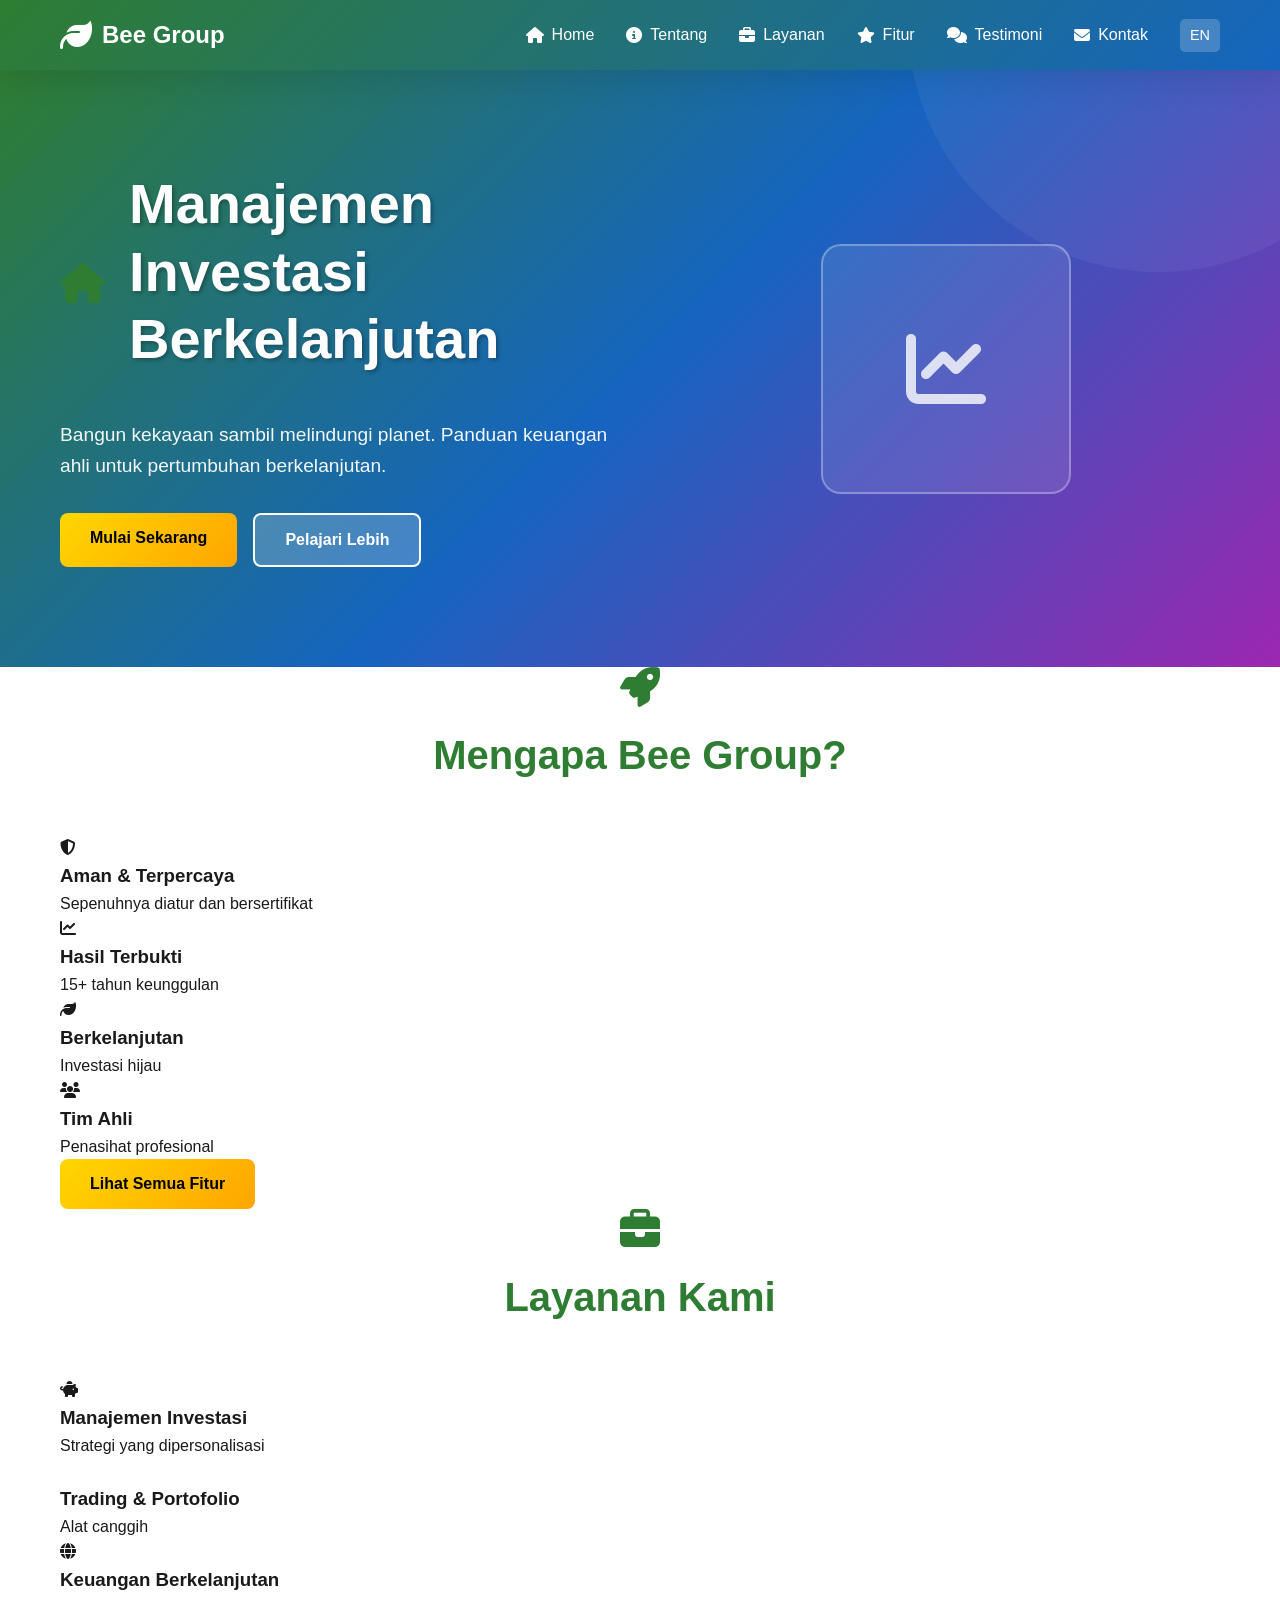
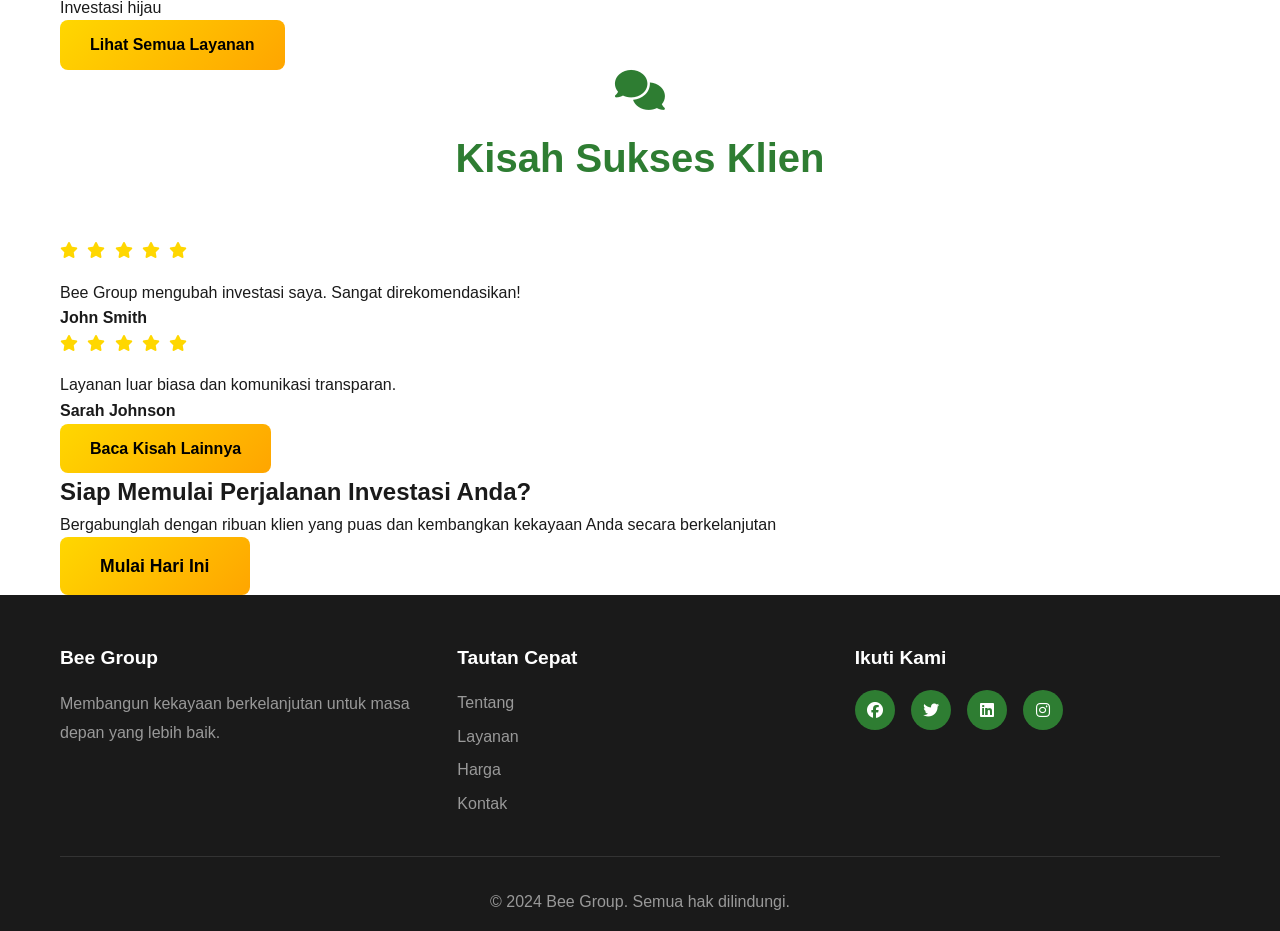
<file: index.html>
<!DOCTYPE html>
<html lang="en">
<head>
    <meta charset="UTF-8">
    <meta name="viewport" content="width=device-width, initial-scale=1.0">
    <title>Bee Group - Sustainable Investment & Finance Management</title>
    <link rel="stylesheet" href="styles.css">
    <link rel="stylesheet" href="https://cdnjs.cloudflare.com/ajax/libs/font-awesome/6.4.0/css/all.min.css">
</head>
<body>
    <!-- Navigation -->
    <nav class="navbar">
        <div class="container">
            <div class="logo">
                <i class="fas fa-leaf"></i>
                <span>Bee Group</span>
            </div>
            <ul class="nav-menu" id="navMenu">
                <li><a href="index.html"><i class="fas fa-home"></i> Home</a></li>
                <li><a href="about.html"><i class="fas fa-info-circle"></i> Tentang</a></li>
                <li><a href="services.html"><i class="fas fa-briefcase"></i> Layanan</a></li>
                <li><a href="features.html"><i class="fas fa-star"></i> Fitur</a></li>
                <li><a href="testimonials.html"><i class="fas fa-comments"></i> Testimoni</a></li>
                <li><a href="contact.html"><i class="fas fa-envelope"></i> Kontak</a></li>
                <li><a href="#" class="lang-toggle" onclick="toggleLanguage()">EN</a></li>
            </ul>
            <div class="hamburger" id="hamburger">
                <span></span>
                <span></span>
                <span></span>
            </div>
        </div>
    </nav>

    <!-- Hero Section -->
    <section class="hero" id="home">
        <div class="container">
            <div class="hero-content">
                <div class="section-header">
                    <i class="fas fa-home section-icon"></i>
                    <h1 data-en="Sustainable Investment Management" data-id="Manajemen Investasi Berkelanjutan">Manajemen Investasi Berkelanjutan</h1>
                </div>
                <p data-en="Build wealth while protecting the planet. Expert financial guidance for sustainable growth." data-id="Bangun kekayaan sambil melindungi planet. Panduan keuangan ahli untuk pertumbuhan berkelanjutan.">Bangun kekayaan sambil melindungi planet. Panduan keuangan ahli untuk pertumbuhan berkelanjutan.</p>
                <div class="cta-buttons">
                    <a href="contact.html" class="btn btn-primary" data-en="Get Started" data-id="Mulai Sekarang">Mulai Sekarang</a>
                    <a href="about.html" class="btn btn-secondary" data-en="Learn More" data-id="Pelajari Lebih">Pelajari Lebih</a>
                </div>
            </div>
            <div class="hero-image">
                <div class="floating-card">
                    <i class="fas fa-chart-line"></i>
                </div>
            </div>
        </div>
    </section>

    <!-- Features Preview Section -->
    <section class="features-preview">
        <div class="container">
            <div class="section-header-center">
                <i class="fas fa-rocket section-icon"></i>
                <h2 data-en="Why Bee Group?" data-id="Mengapa Bee Group?">Mengapa Bee Group?</h2>
            </div>
            <div class="features-preview-grid">
                <div class="feature-preview-card">
                    <i class="fas fa-shield-alt"></i>
                    <h3 data-en="Secure & Trusted" data-id="Aman & Terpercaya">Aman & Terpercaya</h3>
                    <p data-en="Fully regulated and certified" data-id="Sepenuhnya diatur dan bersertifikat">Sepenuhnya diatur dan bersertifikat</p>
                </div>
                <div class="feature-preview-card">
                    <i class="fas fa-chart-line"></i>
                    <h3 data-en="Proven Results" data-id="Hasil Terbukti">Hasil Terbukti</h3>
                    <p data-en="15+ years of excellence" data-id="15+ tahun keunggulan">15+ tahun keunggulan</p>
                </div>
                <div class="feature-preview-card">
                    <i class="fas fa-leaf"></i>
                    <h3 data-en="Sustainable" data-id="Berkelanjutan">Berkelanjutan</h3>
                    <p data-en="Green investments" data-id="Investasi hijau">Investasi hijau</p>
                </div>
                <div class="feature-preview-card">
                    <i class="fas fa-users"></i>
                    <h3 data-en="Expert Team" data-id="Tim Ahli">Tim Ahli</h3>
                    <p data-en="Professional advisors" data-id="Penasihat profesional">Penasihat profesional</p>
                </div>
            </div>
            <div class="text-center">
                <a href="features.html" class="btn btn-primary" data-en="Explore All Features" data-id="Lihat Semua Fitur">Lihat Semua Fitur</a>
            </div>
        </div>
    </section>

    <!-- Services Preview Section -->
    <section class="services-preview">
        <div class="container">
            <div class="section-header-center">
                <i class="fas fa-briefcase section-icon"></i>
                <h2 data-en="Our Services" data-id="Layanan Kami">Layanan Kami</h2>
            </div>
            <div class="services-preview-grid">
                <div class="service-preview-card">
                    <i class="fas fa-piggy-bank"></i>
                    <h3 data-en="Investment Management" data-id="Manajemen Investasi">Manajemen Investasi</h3>
                    <p data-en="Personalized strategies" data-id="Strategi yang dipersonalisasi">Strategi yang dipersonalisasi</p>
                </div>
                <div class="service-preview-card">
                    <i class="fas fa-trending-up"></i>
                    <h3 data-en="Trading & Portfolio" data-id="Trading & Portofolio">Trading & Portofolio</h3>
                    <p data-en="Advanced tools" data-id="Alat canggih">Alat canggih</p>
                </div>
                <div class="service-preview-card">
                    <i class="fas fa-globe"></i>
                    <h3 data-en="Sustainable Finance" data-id="Keuangan Berkelanjutan">Keuangan Berkelanjutan</h3>
                    <p data-en="Green investments" data-id="Investasi hijau">Investasi hijau</p>
                </div>
            </div>
            <div class="text-center">
                <a href="services.html" class="btn btn-primary" data-en="View All Services" data-id="Lihat Semua Layanan">Lihat Semua Layanan</a>
            </div>
        </div>
    </section>

    <!-- Testimonials Preview Section -->
    <section class="testimonials-preview">
        <div class="container">
            <div class="section-header-center">
                <i class="fas fa-comments section-icon"></i>
                <h2 data-en="Client Success Stories" data-id="Kisah Sukses Klien">Kisah Sukses Klien</h2>
            </div>
            <div class="testimonials-preview-grid">
                <div class="testimonial-preview-card">
                    <div class="stars">
                        <i class="fas fa-star"></i>
                        <i class="fas fa-star"></i>
                        <i class="fas fa-star"></i>
                        <i class="fas fa-star"></i>
                        <i class="fas fa-star"></i>
                    </div>
                    <p data-en="Bee Group transformed my investments. Highly recommended!" data-id="Bee Group mengubah investasi saya. Sangat direkomendasikan!">Bee Group mengubah investasi saya. Sangat direkomendasikan!</p>
                    <h4>John Smith</h4>
                </div>
                <div class="testimonial-preview-card">
                    <div class="stars">
                        <i class="fas fa-star"></i>
                        <i class="fas fa-star"></i>
                        <i class="fas fa-star"></i>
                        <i class="fas fa-star"></i>
                        <i class="fas fa-star"></i>
                    </div>
                    <p data-en="Excellent service and transparent communication." data-id="Layanan luar biasa dan komunikasi transparan.">Layanan luar biasa dan komunikasi transparan.</p>
                    <h4>Sarah Johnson</h4>
                </div>
            </div>
            <div class="text-center">
                <a href="testimonials.html" class="btn btn-primary" data-en="Read More Stories" data-id="Baca Kisah Lainnya">Baca Kisah Lainnya</a>
            </div>
        </div>
    </section>

    <!-- CTA Section -->
    <section class="cta-section">
        <div class="container">
            <h2 data-en="Ready to Start Your Investment Journey?" data-id="Siap Memulai Perjalanan Investasi Anda?">Siap Memulai Perjalanan Investasi Anda?</h2>
            <p data-en="Join thousands of satisfied clients and grow your wealth sustainably" data-id="Bergabunglah dengan ribuan klien yang puas dan kembangkan kekayaan Anda secara berkelanjutan">Bergabunglah dengan ribuan klien yang puas dan kembangkan kekayaan Anda secara berkelanjutan</p>
            <a href="contact.html" class="btn btn-primary btn-large" data-en="Get Started Today" data-id="Mulai Hari Ini">Mulai Hari Ini</a>
        </div>
    </section>

    <!-- Footer -->
    <footer class="footer">
        <div class="container">
            <div class="footer-content">
                <div class="footer-section">
                    <h4>Bee Group</h4>
                    <p data-en="Building sustainable wealth for a better future." data-id="Membangun kekayaan berkelanjutan untuk masa depan yang lebih baik.">Membangun kekayaan berkelanjutan untuk masa depan yang lebih baik.</p>
                </div>
                <div class="footer-section">
                    <h4 data-en="Quick Links" data-id="Tautan Cepat">Tautan Cepat</h4>
                    <ul>
                        <li><a href="about.html" data-en="About" data-id="Tentang">Tentang</a></li>
                        <li><a href="services.html" data-en="Services" data-id="Layanan">Layanan</a></li>
                        <li><a href="pricing.html" data-en="Pricing" data-id="Harga">Harga</a></li>
                        <li><a href="contact.html" data-en="Contact" data-id="Kontak">Kontak</a></li>
                    </ul>
                </div>
                <div class="footer-section">
                    <h4 data-en="Follow Us" data-id="Ikuti Kami">Ikuti Kami</h4>
                    <div class="social-links">
                        <a href="#"><i class="fab fa-facebook"></i></a>
                        <a href="#"><i class="fab fa-twitter"></i></a>
                        <a href="#"><i class="fab fa-linkedin"></i></a>
                        <a href="#"><i class="fab fa-instagram"></i></a>
                    </div>
                </div>
            </div>
            <div class="footer-bottom">
                <p data-en="&copy; 2024 Bee Group. All rights reserved." data-id="&copy; 2024 Bee Group. Semua hak dilindungi.">&copy; 2024 Bee Group. Semua hak dilindungi.</p>
            </div>
        </div>
    </footer>

    <script src="script.js"></script>
</body>
</html>
</file>
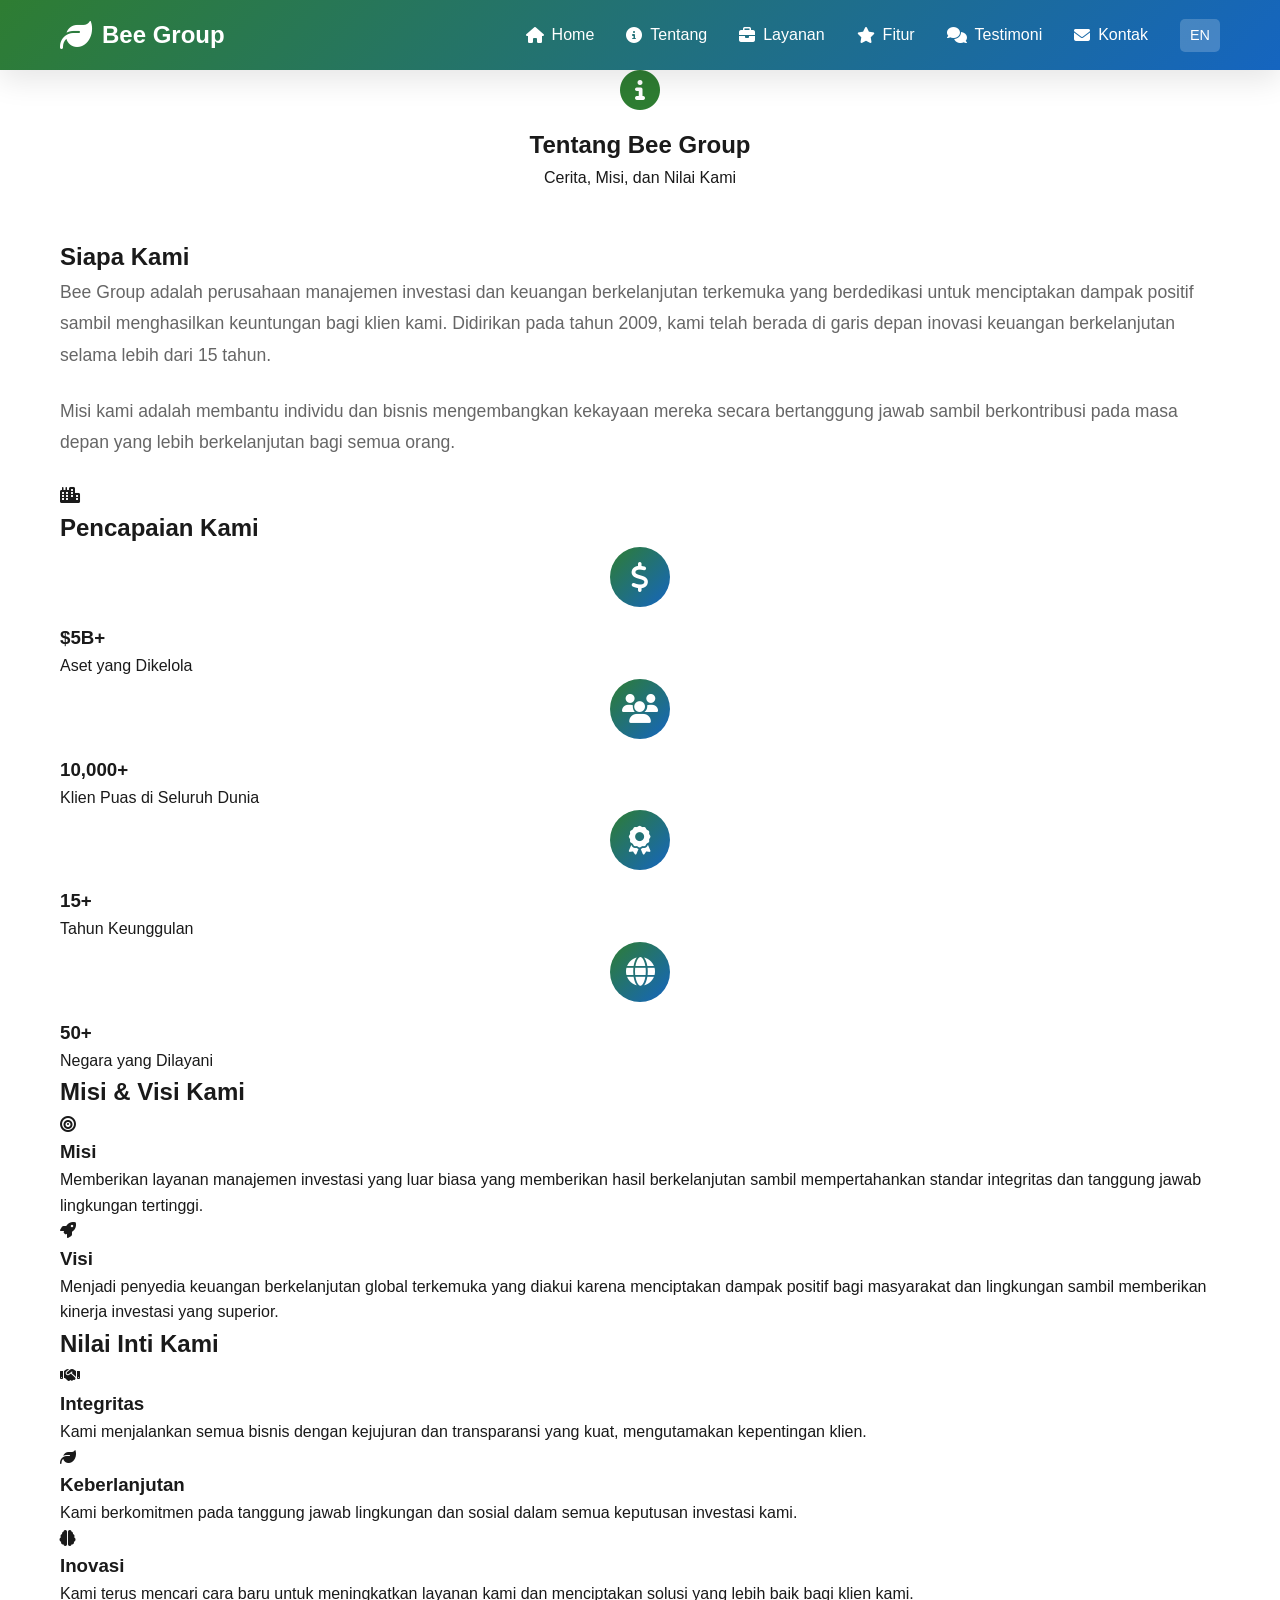
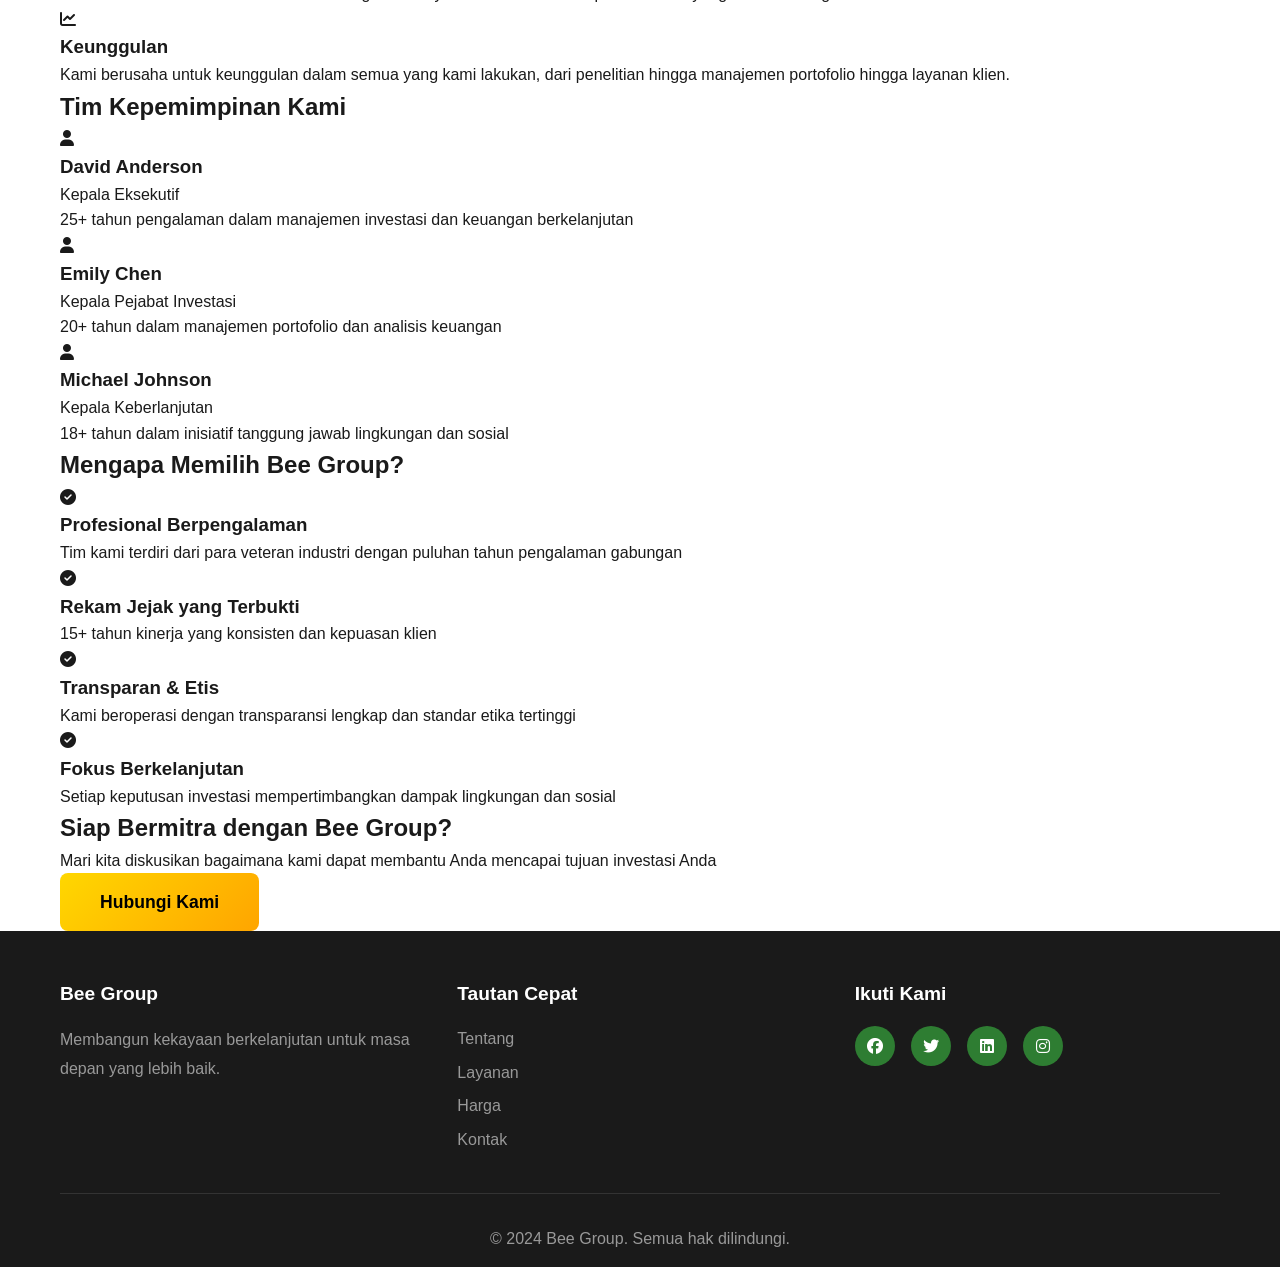
<file: about.html>
<!DOCTYPE html>
<html lang="en">
<head>
    <meta charset="UTF-8">
    <meta name="viewport" content="width=device-width, initial-scale=1.0">
    <title>About Bee Group - Sustainable Investment & Finance Management</title>
    <link rel="stylesheet" href="styles.css">
    <link rel="stylesheet" href="https://cdnjs.cloudflare.com/ajax/libs/font-awesome/6.4.0/css/all.min.css">
</head>
<body>
    <!-- Navigation -->
    <nav class="navbar">
        <div class="container">
            <div class="logo">
                <i class="fas fa-leaf"></i>
                <span>Bee Group</span>
            </div>
            <ul class="nav-menu" id="navMenu">
                <li><a href="index.html"><i class="fas fa-home"></i> Home</a></li>
                <li><a href="about.html"><i class="fas fa-info-circle"></i> Tentang</a></li>
                <li><a href="services.html"><i class="fas fa-briefcase"></i> Layanan</a></li>
                <li><a href="features.html"><i class="fas fa-star"></i> Fitur</a></li>
                <li><a href="testimonials.html"><i class="fas fa-comments"></i> Testimoni</a></li>
                <li><a href="contact.html"><i class="fas fa-envelope"></i> Kontak</a></li>
                <li><a href="#" class="lang-toggle" onclick="toggleLanguage()">EN</a></li>
            </ul>
            <div class="hamburger" id="hamburger">
                <span></span>
                <span></span>
                <span></span>
            </div>
        </div>
    </nav>

    <!-- Page Header -->
    <section class="page-header">
        <div class="container">
            <div class="section-header-center">
                <i class="fas fa-info-circle section-icon"></i>
                <h1 data-en="About Bee Group" data-id="Tentang Bee Group">Tentang Bee Group</h1>
                <p data-en="Our Story, Mission, and Values" data-id="Cerita, Misi, dan Nilai Kami">Cerita, Misi, dan Nilai Kami</p>
            </div>
        </div>
    </section>

    <!-- About Content -->
    <section class="about-full">
        <div class="container">
            <!-- Company Overview -->
            <div class="about-section">
                <div class="about-content-two-col">
                    <div class="about-text">
                        <h2 data-en="Who We Are" data-id="Siapa Kami">Siapa Kami</h2>
                        <p data-en="Bee Group is a leading sustainable investment and finance management firm dedicated to creating positive impact while generating returns for our clients. Founded in 2009, we have been at the forefront of sustainable finance innovation for over 15 years." data-id="Bee Group adalah perusahaan manajemen investasi dan keuangan berkelanjutan terkemuka yang berdedikasi untuk menciptakan dampak positif sambil menghasilkan keuntungan bagi klien kami. Didirikan pada tahun 2009, kami telah berada di garis depan inovasi keuangan berkelanjutan selama lebih dari 15 tahun.">Bee Group adalah perusahaan manajemen investasi dan keuangan berkelanjutan terkemuka yang berdedikasi untuk menciptakan dampak positif sambil menghasilkan keuntungan bagi klien kami. Didirikan pada tahun 2009, kami telah berada di garis depan inovasi keuangan berkelanjutan selama lebih dari 15 tahun.</p>
                        <p data-en="Our mission is to help individuals and businesses grow their wealth responsibly while contributing to a more sustainable future for all." data-id="Misi kami adalah membantu individu dan bisnis mengembangkan kekayaan mereka secara bertanggung jawab sambil berkontribusi pada masa depan yang lebih berkelanjutan bagi semua orang.">Misi kami adalah membantu individu dan bisnis mengembangkan kekayaan mereka secara bertanggung jawab sambil berkontribusi pada masa depan yang lebih berkelanjutan bagi semua orang.</p>
                    </div>
                    <div class="about-image">
                        <div class="image-placeholder">
                            <i class="fas fa-city"></i>
                        </div>
                    </div>
                </div>
            </div>

            <!-- Statistics -->
            <div class="about-section">
                <h2 data-en="Our Achievements" data-id="Pencapaian Kami">Pencapaian Kami</h2>
                <div class="stats-grid">
                    <div class="stat-card-full">
                        <div class="stat-icon">
                            <i class="fas fa-dollar-sign"></i>
                        </div>
                        <h3>$5B+</h3>
                        <p data-en="Assets Under Management" data-id="Aset yang Dikelola">Aset yang Dikelola</p>
                    </div>
                    <div class="stat-card-full">
                        <div class="stat-icon">
                            <i class="fas fa-users"></i>
                        </div>
                        <h3>10,000+</h3>
                        <p data-en="Satisfied Clients Worldwide" data-id="Klien Puas di Seluruh Dunia">Klien Puas di Seluruh Dunia</p>
                    </div>
                    <div class="stat-card-full">
                        <div class="stat-icon">
                            <i class="fas fa-award"></i>
                        </div>
                        <h3>15+</h3>
                        <p data-en="Years of Excellence" data-id="Tahun Keunggulan">Tahun Keunggulan</p>
                    </div>
                    <div class="stat-card-full">
                        <div class="stat-icon">
                            <i class="fas fa-globe"></i>
                        </div>
                        <h3>50+</h3>
                        <p data-en="Countries Served" data-id="Negara yang Dilayani">Negara yang Dilayani</p>
                    </div>
                </div>
            </div>

            <!-- Mission & Vision -->
            <div class="about-section">
                <h2 data-en="Our Mission & Vision" data-id="Misi & Visi Kami">Misi & Visi Kami</h2>
                <div class="mission-vision-grid">
                    <div class="mission-card">
                        <i class="fas fa-bullseye"></i>
                        <h3 data-en="Mission" data-id="Misi">Misi</h3>
                        <p data-en="To provide exceptional investment management services that deliver sustainable returns while maintaining the highest standards of integrity and environmental responsibility." data-id="Memberikan layanan manajemen investasi yang luar biasa yang memberikan hasil berkelanjutan sambil mempertahankan standar integritas dan tanggung jawab lingkungan tertinggi.">Memberikan layanan manajemen investasi yang luar biasa yang memberikan hasil berkelanjutan sambil mempertahankan standar integritas dan tanggung jawab lingkungan tertinggi.</p>
                    </div>
                    <div class="mission-card">
                        <i class="fas fa-rocket"></i>
                        <h3 data-en="Vision" data-id="Visi">Visi</h3>
                        <p data-en="To be the leading global sustainable finance provider, recognized for creating positive impact on society and the environment while delivering superior investment performance." data-id="Menjadi penyedia keuangan berkelanjutan global terkemuka yang diakui karena menciptakan dampak positif bagi masyarakat dan lingkungan sambil memberikan kinerja investasi yang superior.">Menjadi penyedia keuangan berkelanjutan global terkemuka yang diakui karena menciptakan dampak positif bagi masyarakat dan lingkungan sambil memberikan kinerja investasi yang superior.</p>
                    </div>
                </div>
            </div>

            <!-- Core Values -->
            <div class="about-section">
                <h2 data-en="Our Core Values" data-id="Nilai Inti Kami">Nilai Inti Kami</h2>
                <div class="values-grid">
                    <div class="value-card">
                        <i class="fas fa-handshake"></i>
                        <h3 data-en="Integrity" data-id="Integritas">Integritas</h3>
                        <p data-en="We conduct all business with unwavering honesty and transparency, putting clients' interests first." data-id="Kami menjalankan semua bisnis dengan kejujuran dan transparansi yang kuat, mengutamakan kepentingan klien.">Kami menjalankan semua bisnis dengan kejujuran dan transparansi yang kuat, mengutamakan kepentingan klien.</p>
                    </div>
                    <div class="value-card">
                        <i class="fas fa-leaf"></i>
                        <h3 data-en="Sustainability" data-id="Keberlanjutan">Keberlanjutan</h3>
                        <p data-en="We are committed to environmental and social responsibility in all our investment decisions." data-id="Kami berkomitmen pada tanggung jawab lingkungan dan sosial dalam semua keputusan investasi kami.">Kami berkomitmen pada tanggung jawab lingkungan dan sosial dalam semua keputusan investasi kami.</p>
                    </div>
                    <div class="value-card">
                        <i class="fas fa-brain"></i>
                        <h3 data-en="Innovation" data-id="Inovasi">Inovasi</h3>
                        <p data-en="We continuously seek new ways to improve our services and create better solutions for our clients." data-id="Kami terus mencari cara baru untuk meningkatkan layanan kami dan menciptakan solusi yang lebih baik bagi klien kami.">Kami terus mencari cara baru untuk meningkatkan layanan kami dan menciptakan solusi yang lebih baik bagi klien kami.</p>
                    </div>
                    <div class="value-card">
                        <i class="fas fa-chart-line"></i>
                        <h3 data-en="Excellence" data-id="Keunggulan">Keunggulan</h3>
                        <p data-en="We strive for excellence in everything we do, from research to portfolio management to client service." data-id="Kami berusaha untuk keunggulan dalam semua yang kami lakukan, dari penelitian hingga manajemen portofolio hingga layanan klien.">Kami berusaha untuk keunggulan dalam semua yang kami lakukan, dari penelitian hingga manajemen portofolio hingga layanan klien.</p>
                    </div>
                </div>
            </div>

            <!-- Team -->
            <div class="about-section">
                <h2 data-en="Our Leadership Team" data-id="Tim Kepemimpinan Kami">Tim Kepemimpinan Kami</h2>
                <div class="team-grid">
                    <div class="team-member">
                        <div class="member-avatar">
                            <i class="fas fa-user"></i>
                        </div>
                        <h3>David Anderson</h3>
                        <p data-en="Chief Executive Officer" data-id="Kepala Eksekutif">Kepala Eksekutif</p>
                        <p class="member-bio" data-en="25+ years of experience in investment management and sustainable finance" data-id="25+ tahun pengalaman dalam manajemen investasi dan keuangan berkelanjutan">25+ tahun pengalaman dalam manajemen investasi dan keuangan berkelanjutan</p>
                    </div>
                    <div class="team-member">
                        <div class="member-avatar">
                            <i class="fas fa-user"></i>
                        </div>
                        <h3>Emily Chen</h3>
                        <p data-en="Chief Investment Officer" data-id="Kepala Pejabat Investasi">Kepala Pejabat Investasi</p>
                        <p class="member-bio" data-en="20+ years in portfolio management and financial analysis" data-id="20+ tahun dalam manajemen portofolio dan analisis keuangan">20+ tahun dalam manajemen portofolio dan analisis keuangan</p>
                    </div>
                    <div class="team-member">
                        <div class="member-avatar">
                            <i class="fas fa-user"></i>
                        </div>
                        <h3>Michael Johnson</h3>
                        <p data-en="Head of Sustainability" data-id="Kepala Keberlanjutan">Kepala Keberlanjutan</p>
                        <p class="member-bio" data-en="18+ years in environmental and social responsibility initiatives" data-id="18+ tahun dalam inisiatif tanggung jawab lingkungan dan sosial">18+ tahun dalam inisiatif tanggung jawab lingkungan dan sosial</p>
                    </div>
                </div>
            </div>

            <!-- Why Choose Us -->
            <div class="about-section">
                <h2 data-en="Why Choose Bee Group?" data-id="Mengapa Memilih Bee Group?">Mengapa Memilih Bee Group?</h2>
                <div class="why-choose-list">
                    <div class="why-item">
                        <i class="fas fa-check-circle"></i>
                        <div>
                            <h3 data-en="Experienced Professionals" data-id="Profesional Berpengalaman">Profesional Berpengalaman</h3>
                            <p data-en="Our team consists of industry veterans with decades of combined experience" data-id="Tim kami terdiri dari para veteran industri dengan puluhan tahun pengalaman gabungan">Tim kami terdiri dari para veteran industri dengan puluhan tahun pengalaman gabungan</p>
                        </div>
                    </div>
                    <div class="why-item">
                        <i class="fas fa-check-circle"></i>
                        <div>
                            <h3 data-en="Proven Track Record" data-id="Rekam Jejak yang Terbukti">Rekam Jejak yang Terbukti</h3>
                            <p data-en="15+ years of consistent performance and client satisfaction" data-id="15+ tahun kinerja yang konsisten dan kepuasan klien">15+ tahun kinerja yang konsisten dan kepuasan klien</p>
                        </div>
                    </div>
                    <div class="why-item">
                        <i class="fas fa-check-circle"></i>
                        <div>
                            <h3 data-en="Transparent & Ethical" data-id="Transparan & Etis">Transparan & Etis</h3>
                            <p data-en="We operate with complete transparency and the highest ethical standards" data-id="Kami beroperasi dengan transparansi lengkap dan standar etika tertinggi">Kami beroperasi dengan transparansi lengkap dan standar etika tertinggi</p>
                        </div>
                    </div>
                    <div class="why-item">
                        <i class="fas fa-check-circle"></i>
                        <div>
                            <h3 data-en="Sustainable Focus" data-id="Fokus Berkelanjutan">Fokus Berkelanjutan</h3>
                            <p data-en="Every investment decision considers environmental and social impact" data-id="Setiap keputusan investasi mempertimbangkan dampak lingkungan dan sosial">Setiap keputusan investasi mempertimbangkan dampak lingkungan dan sosial</p>
                        </div>
                    </div>
                </div>
            </div>
        </div>
    </section>

    <!-- CTA Section -->
    <section class="cta-section">
        <div class="container">
            <h2 data-en="Ready to Partner with Bee Group?" data-id="Siap Bermitra dengan Bee Group?">Siap Bermitra dengan Bee Group?</h2>
            <p data-en="Let's discuss how we can help you achieve your investment goals" data-id="Mari kita diskusikan bagaimana kami dapat membantu Anda mencapai tujuan investasi Anda">Mari kita diskusikan bagaimana kami dapat membantu Anda mencapai tujuan investasi Anda</p>
            <a href="contact.html" class="btn btn-primary btn-large" data-en="Contact Us" data-id="Hubungi Kami">Hubungi Kami</a>
        </div>
    </section>

    <!-- Footer -->
    <footer class="footer">
        <div class="container">
            <div class="footer-content">
                <div class="footer-section">
                    <h4>Bee Group</h4>
                    <p data-en="Building sustainable wealth for a better future." data-id="Membangun kekayaan berkelanjutan untuk masa depan yang lebih baik.">Membangun kekayaan berkelanjutan untuk masa depan yang lebih baik.</p>
                </div>
                <div class="footer-section">
                    <h4 data-en="Quick Links" data-id="Tautan Cepat">Tautan Cepat</h4>
                    <ul>
                        <li><a href="about.html" data-en="About" data-id="Tentang">Tentang</a></li>
                        <li><a href="services.html" data-en="Services" data-id="Layanan">Layanan</a></li>
                        <li><a href="pricing.html" data-en="Pricing" data-id="Harga">Harga</a></li>
                        <li><a href="contact.html" data-en="Contact" data-id="Kontak">Kontak</a></li>
                    </ul>
                </div>
                <div class="footer-section">
                    <h4 data-en="Follow Us" data-id="Ikuti Kami">Ikuti Kami</h4>
                    <div class="social-links">
                        <a href="#"><i class="fab fa-facebook"></i></a>
                        <a href="#"><i class="fab fa-twitter"></i></a>
                        <a href="#"><i class="fab fa-linkedin"></i></a>
                        <a href="#"><i class="fab fa-instagram"></i></a>
                    </div>
                </div>
            </div>
            <div class="footer-bottom">
                <p data-en="&copy; 2024 Bee Group. All rights reserved." data-id="&copy; 2024 Bee Group. Semua hak dilindungi.">&copy; 2024 Bee Group. Semua hak dilindungi.</p>
            </div>
        </div>
    </footer>

    <script src="script.js"></script>
</body>
</html>
</file>
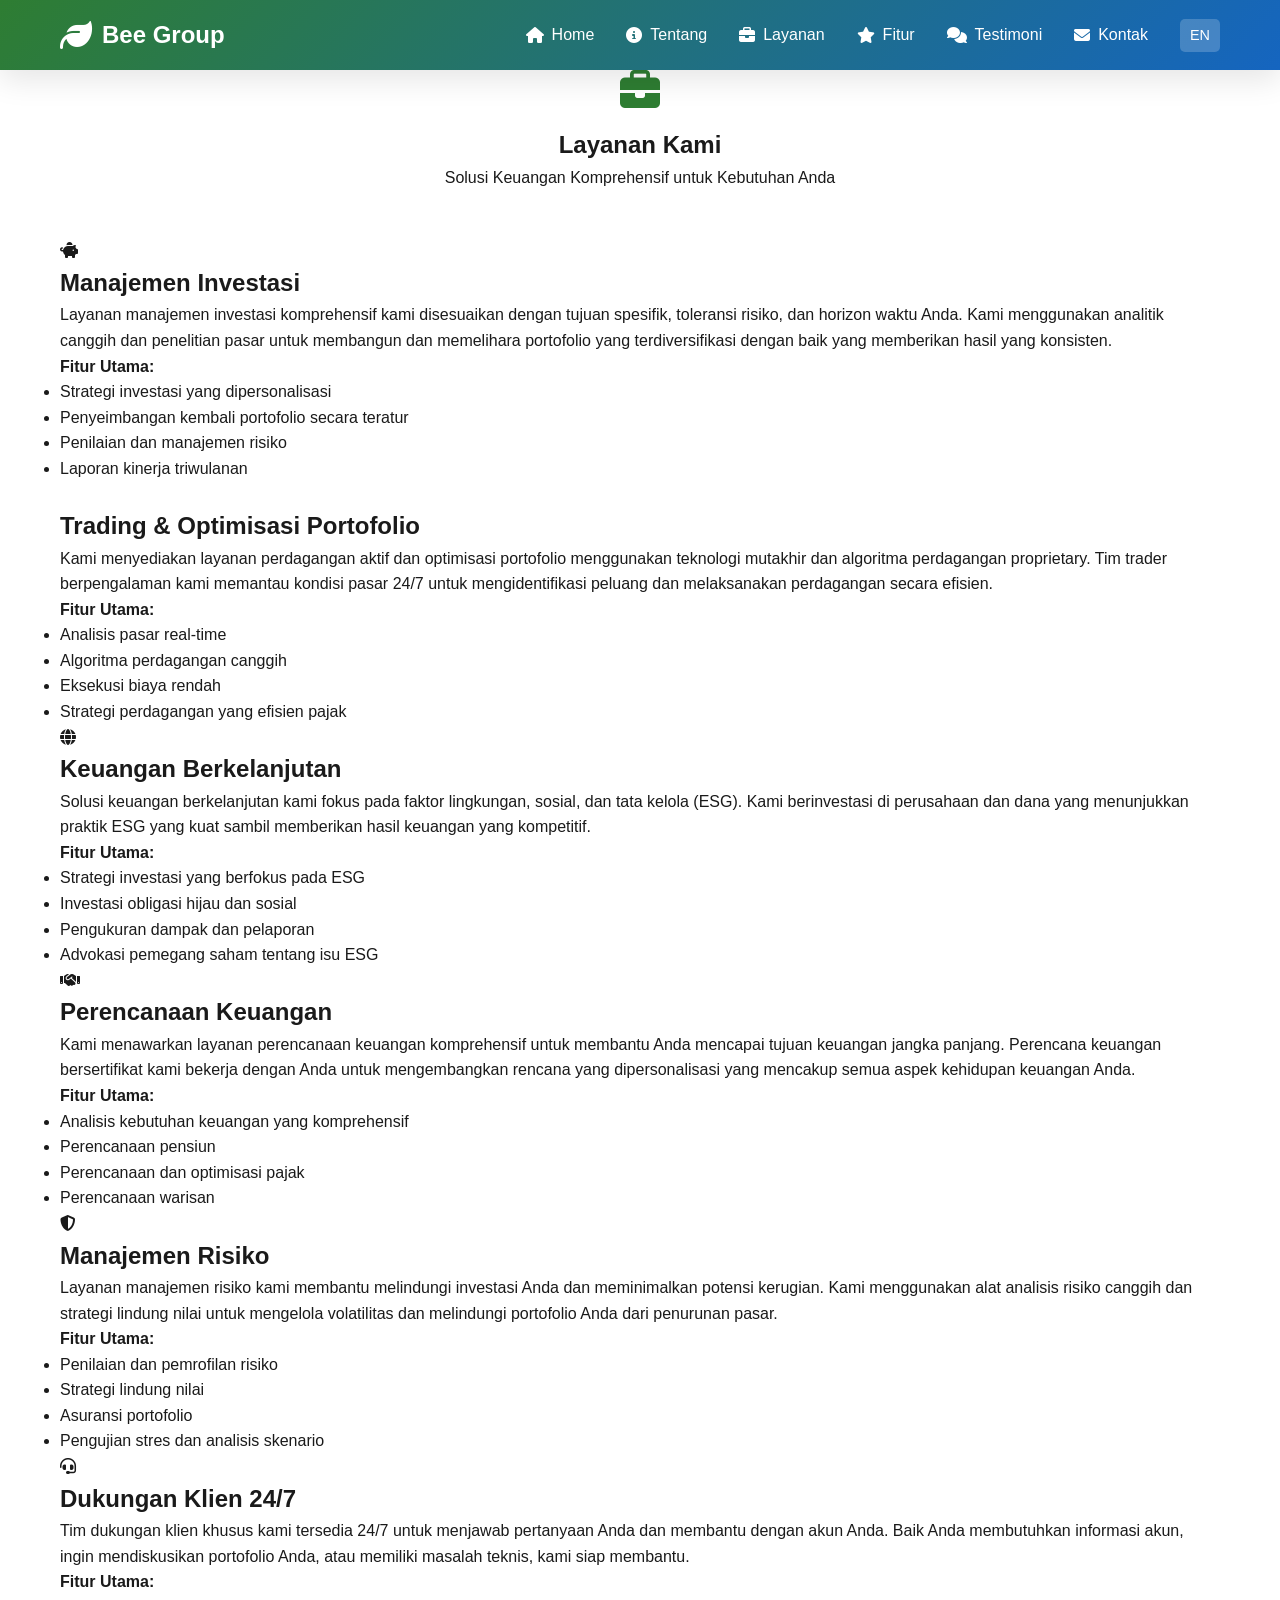
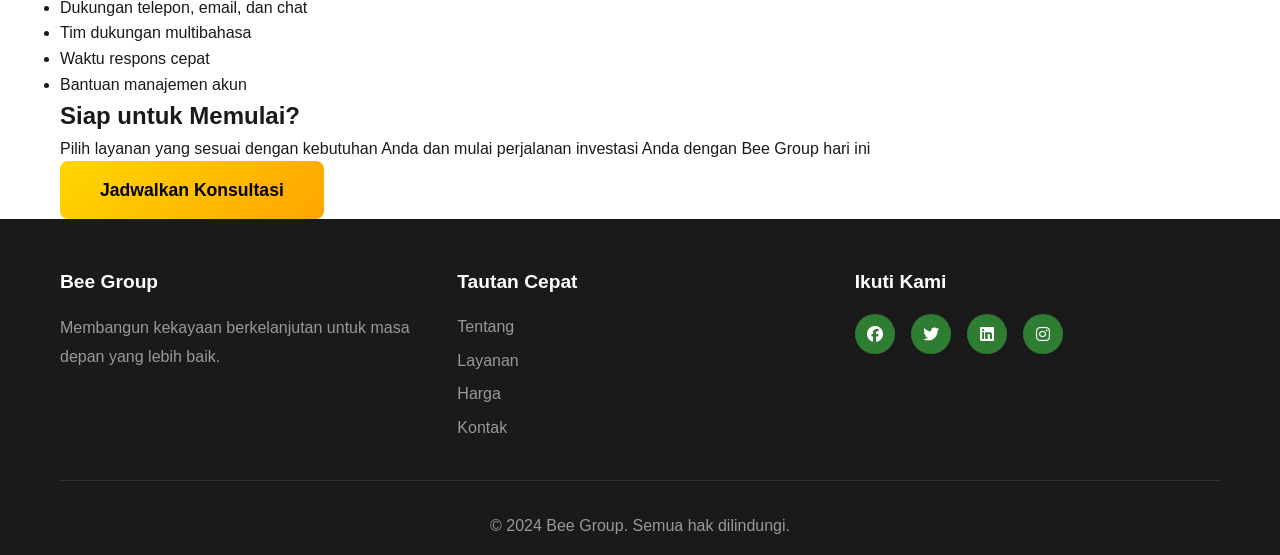
<file: services.html>
<!DOCTYPE html>
<html lang="en">
<head>
    <meta charset="UTF-8">
    <meta name="viewport" content="width=device-width, initial-scale=1.0">
    <title>Services - Bee Group</title>
    <link rel="stylesheet" href="styles.css">
    <link rel="stylesheet" href="https://cdnjs.cloudflare.com/ajax/libs/font-awesome/6.4.0/css/all.min.css">
</head>
<body>
    <!-- Navigation -->
    <nav class="navbar">
        <div class="container">
            <div class="logo">
                <i class="fas fa-leaf"></i>
                <span>Bee Group</span>
            </div>
            <ul class="nav-menu" id="navMenu">
                <li><a href="index.html"><i class="fas fa-home"></i> Home</a></li>
                <li><a href="about.html"><i class="fas fa-info-circle"></i> Tentang</a></li>
                <li><a href="services.html"><i class="fas fa-briefcase"></i> Layanan</a></li>
                <li><a href="features.html"><i class="fas fa-star"></i> Fitur</a></li>
                <li><a href="testimonials.html"><i class="fas fa-comments"></i> Testimoni</a></li>
                <li><a href="contact.html"><i class="fas fa-envelope"></i> Kontak</a></li>
                <li><a href="#" class="lang-toggle" onclick="toggleLanguage()">EN</a></li>
            </ul>
            <div class="hamburger" id="hamburger">
                <span></span>
                <span></span>
                <span></span>
            </div>
        </div>
    </nav>

    <!-- Page Header -->
    <section class="page-header">
        <div class="container">
            <div class="section-header-center">
                <i class="fas fa-briefcase section-icon"></i>
                <h1 data-en="Our Services" data-id="Layanan Kami">Layanan Kami</h1>
                <p data-en="Comprehensive Financial Solutions for Your Needs" data-id="Solusi Keuangan Komprehensif untuk Kebutuhan Anda">Solusi Keuangan Komprehensif untuk Kebutuhan Anda</p>
            </div>
        </div>
    </section>

    <!-- Services Full List -->
    <section class="services-full">
        <div class="container">
            <div class="service-detail-card">
                <div class="service-detail-header">
                    <i class="fas fa-piggy-bank"></i>
                    <h2 data-en="Investment Management" data-id="Manajemen Investasi">Manajemen Investasi</h2>
                </div>
                <div class="service-detail-content">
                    <p data-en="Our comprehensive investment management services are tailored to your specific goals, risk tolerance, and time horizon. We use advanced analytics and market research to build and maintain diversified portfolios that deliver consistent returns." data-id="Layanan manajemen investasi komprehensif kami disesuaikan dengan tujuan spesifik, toleransi risiko, dan horizon waktu Anda. Kami menggunakan analitik canggih dan penelitian pasar untuk membangun dan memelihara portofolio yang terdiversifikasi dengan baik yang memberikan hasil yang konsisten.">Layanan manajemen investasi komprehensif kami disesuaikan dengan tujuan spesifik, toleransi risiko, dan horizon waktu Anda. Kami menggunakan analitik canggih dan penelitian pasar untuk membangun dan memelihara portofolio yang terdiversifikasi dengan baik yang memberikan hasil yang konsisten.</p>
                    <h4 data-en="Key Features:" data-id="Fitur Utama:">Fitur Utama:</h4>
                    <ul>
                        <li data-en="Personalized investment strategies" data-id="Strategi investasi yang dipersonalisasi">Strategi investasi yang dipersonalisasi</li>
                        <li data-en="Regular portfolio rebalancing" data-id="Penyeimbangan kembali portofolio secara teratur">Penyeimbangan kembali portofolio secara teratur</li>
                        <li data-en="Risk assessment and management" data-id="Penilaian dan manajemen risiko">Penilaian dan manajemen risiko</li>
                        <li data-en="Quarterly performance reports" data-id="Laporan kinerja triwulanan">Laporan kinerja triwulanan</li>
                    </ul>
                </div>
            </div>

            <div class="service-detail-card">
                <div class="service-detail-header">
                    <i class="fas fa-trending-up"></i>
                    <h2 data-en="Trading & Portfolio Optimization" data-id="Trading & Optimisasi Portofolio">Trading & Optimisasi Portofolio</h2>
                </div>
                <div class="service-detail-content">
                    <p data-en="We provide active trading services and portfolio optimization using cutting-edge technology and proprietary trading algorithms. Our team of experienced traders monitors market conditions 24/7 to identify opportunities and execute trades efficiently." data-id="Kami menyediakan layanan perdagangan aktif dan optimisasi portofolio menggunakan teknologi mutakhir dan algoritma perdagangan proprietary. Tim trader berpengalaman kami memantau kondisi pasar 24/7 untuk mengidentifikasi peluang dan melaksanakan perdagangan secara efisien.">Kami menyediakan layanan perdagangan aktif dan optimisasi portofolio menggunakan teknologi mutakhir dan algoritma perdagangan proprietary. Tim trader berpengalaman kami memantau kondisi pasar 24/7 untuk mengidentifikasi peluang dan melaksanakan perdagangan secara efisien.</p>
                    <h4 data-en="Key Features:" data-id="Fitur Utama:">Fitur Utama:</h4>
                    <ul>
                        <li data-en="Real-time market analysis" data-id="Analisis pasar real-time">Analisis pasar real-time</li>
                        <li data-en="Advanced trading algorithms" data-id="Algoritma perdagangan canggih">Algoritma perdagangan canggih</li>
                        <li data-en="Low-cost execution" data-id="Eksekusi biaya rendah">Eksekusi biaya rendah</li>
                        <li data-en="Tax-efficient trading strategies" data-id="Strategi perdagangan yang efisien pajak">Strategi perdagangan yang efisien pajak</li>
                    </ul>
                </div>
            </div>

            <div class="service-detail-card">
                <div class="service-detail-header">
                    <i class="fas fa-globe"></i>
                    <h2 data-en="Sustainable Finance" data-id="Keuangan Berkelanjutan">Keuangan Berkelanjutan</h2>
                </div>
                <div class="service-detail-content">
                    <p data-en="Our sustainable finance solutions focus on environmental, social, and governance (ESG) factors. We invest in companies and funds that demonstrate strong ESG practices while delivering competitive financial returns." data-id="Solusi keuangan berkelanjutan kami fokus pada faktor lingkungan, sosial, dan tata kelola (ESG). Kami berinvestasi di perusahaan dan dana yang menunjukkan praktik ESG yang kuat sambil memberikan hasil keuangan yang kompetitif.">Solusi keuangan berkelanjutan kami fokus pada faktor lingkungan, sosial, dan tata kelola (ESG). Kami berinvestasi di perusahaan dan dana yang menunjukkan praktik ESG yang kuat sambil memberikan hasil keuangan yang kompetitif.</p>
                    <h4 data-en="Key Features:" data-id="Fitur Utama:">Fitur Utama:</h4>
                    <ul>
                        <li data-en="ESG-focused investment strategies" data-id="Strategi investasi yang berfokus pada ESG">Strategi investasi yang berfokus pada ESG</li>
                        <li data-en="Green and social bond investments" data-id="Investasi obligasi hijau dan sosial">Investasi obligasi hijau dan sosial</li>
                        <li data-en="Impact measurement and reporting" data-id="Pengukuran dampak dan pelaporan">Pengukuran dampak dan pelaporan</li>
                        <li data-en="Shareholder advocacy on ESG issues" data-id="Advokasi pemegang saham tentang isu ESG">Advokasi pemegang saham tentang isu ESG</li>
                    </ul>
                </div>
            </div>

            <div class="service-detail-card">
                <div class="service-detail-header">
                    <i class="fas fa-handshake"></i>
                    <h2 data-en="Financial Planning" data-id="Perencanaan Keuangan">Perencanaan Keuangan</h2>
                </div>
                <div class="service-detail-content">
                    <p data-en="We offer comprehensive financial planning services to help you achieve your long-term financial goals. Our certified financial planners work with you to develop a personalized plan covering all aspects of your financial life." data-id="Kami menawarkan layanan perencanaan keuangan komprehensif untuk membantu Anda mencapai tujuan keuangan jangka panjang. Perencana keuangan bersertifikat kami bekerja dengan Anda untuk mengembangkan rencana yang dipersonalisasi yang mencakup semua aspek kehidupan keuangan Anda.">Kami menawarkan layanan perencanaan keuangan komprehensif untuk membantu Anda mencapai tujuan keuangan jangka panjang. Perencana keuangan bersertifikat kami bekerja dengan Anda untuk mengembangkan rencana yang dipersonalisasi yang mencakup semua aspek kehidupan keuangan Anda.</p>
                    <h4 data-en="Key Features:" data-id="Fitur Utama:">Fitur Utama:</h4>
                    <ul>
                        <li data-en="Comprehensive financial needs analysis" data-id="Analisis kebutuhan keuangan yang komprehensif">Analisis kebutuhan keuangan yang komprehensif</li>
                        <li data-en="Retirement planning" data-id="Perencanaan pensiun">Perencanaan pensiun</li>
                        <li data-en="Tax planning and optimization" data-id="Perencanaan dan optimisasi pajak">Perencanaan dan optimisasi pajak</li>
                        <li data-en="Estate planning" data-id="Perencanaan warisan">Perencanaan warisan</li>
                    </ul>
                </div>
            </div>

            <div class="service-detail-card">
                <div class="service-detail-header">
                    <i class="fas fa-shield-alt"></i>
                    <h2 data-en="Risk Management" data-id="Manajemen Risiko">Manajemen Risiko</h2>
                </div>
                <div class="service-detail-content">
                    <p data-en="Our risk management services help protect your investments and minimize potential losses. We employ sophisticated risk analysis tools and hedging strategies to manage volatility and protect your portfolio against market downturns." data-id="Layanan manajemen risiko kami membantu melindungi investasi Anda dan meminimalkan potensi kerugian. Kami menggunakan alat analisis risiko canggih dan strategi lindung nilai untuk mengelola volatilitas dan melindungi portofolio Anda dari penurunan pasar.">Layanan manajemen risiko kami membantu melindungi investasi Anda dan meminimalkan potensi kerugian. Kami menggunakan alat analisis risiko canggih dan strategi lindung nilai untuk mengelola volatilitas dan melindungi portofolio Anda dari penurunan pasar.</p>
                    <h4 data-en="Key Features:" data-id="Fitur Utama:">Fitur Utama:</h4>
                    <ul>
                        <li data-en="Risk assessment and profiling" data-id="Penilaian dan pemrofilan risiko">Penilaian dan pemrofilan risiko</li>
                        <li data-en="Hedging strategies" data-id="Strategi lindung nilai">Strategi lindung nilai</li>
                        <li data-en="Portfolio insurance" data-id="Asuransi portofolio">Asuransi portofolio</li>
                        <li data-en="Stress testing and scenario analysis" data-id="Pengujian stres dan analisis skenario">Pengujian stres dan analisis skenario</li>
                    </ul>
                </div>
            </div>

            <div class="service-detail-card">
                <div class="service-detail-header">
                    <i class="fas fa-headset"></i>
                    <h2 data-en="24/7 Client Support" data-id="Dukungan Klien 24/7">Dukungan Klien 24/7</h2>
                </div>
                <div class="service-detail-content">
                    <p data-en="Our dedicated client support team is available 24/7 to answer your questions and assist with your accounts. Whether you need account information, want to discuss your portfolio, or have technical issues, we're here to help." data-id="Tim dukungan klien khusus kami tersedia 24/7 untuk menjawab pertanyaan Anda dan membantu dengan akun Anda. Baik Anda membutuhkan informasi akun, ingin mendiskusikan portofolio Anda, atau memiliki masalah teknis, kami siap membantu.">Tim dukungan klien khusus kami tersedia 24/7 untuk menjawab pertanyaan Anda dan membantu dengan akun Anda. Baik Anda membutuhkan informasi akun, ingin mendiskusikan portofolio Anda, atau memiliki masalah teknis, kami siap membantu.</p>
                    <h4 data-en="Key Features:" data-id="Fitur Utama:">Fitur Utama:</h4>
                    <ul>
                        <li data-en="Phone, email, and chat support" data-id="Dukungan telepon, email, dan chat">Dukungan telepon, email, dan chat</li>
                        <li data-en="Multilingual support team" data-id="Tim dukungan multibahasa">Tim dukungan multibahasa</li>
                        <li data-en="Fast response times" data-id="Waktu respons cepat">Waktu respons cepat</li>
                        <li data-en="Account management assistance" data-id="Bantuan manajemen akun">Bantuan manajemen akun</li>
                    </ul>
                </div>
            </div>
        </div>
    </section>

    <!-- CTA Section -->
    <section class="cta-section">
        <div class="container">
            <h2 data-en="Ready to Get Started?" data-id="Siap untuk Memulai?">Siap untuk Memulai?</h2>
            <p data-en="Choose the services that fit your needs and start your investment journey with Bee Group today" data-id="Pilih layanan yang sesuai dengan kebutuhan Anda dan mulai perjalanan investasi Anda dengan Bee Group hari ini">Pilih layanan yang sesuai dengan kebutuhan Anda dan mulai perjalanan investasi Anda dengan Bee Group hari ini</p>
            <a href="contact.html" class="btn btn-primary btn-large" data-en="Schedule Consultation" data-id="Jadwalkan Konsultasi">Jadwalkan Konsultasi</a>
        </div>
    </section>

    <!-- Footer -->
    <footer class="footer">
        <div class="container">
            <div class="footer-content">
                <div class="footer-section">
                    <h4>Bee Group</h4>
                    <p data-en="Building sustainable wealth for a better future." data-id="Membangun kekayaan berkelanjutan untuk masa depan yang lebih baik.">Membangun kekayaan berkelanjutan untuk masa depan yang lebih baik.</p>
                </div>
                <div class="footer-section">
                    <h4 data-en="Quick Links" data-id="Tautan Cepat">Tautan Cepat</h4>
                    <ul>
                        <li><a href="about.html" data-en="About" data-id="Tentang">Tentang</a></li>
                        <li><a href="services.html" data-en="Services" data-id="Layanan">Layanan</a></li>
                        <li><a href="pricing.html" data-en="Pricing" data-id="Harga">Harga</a></li>
                        <li><a href="contact.html" data-en="Contact" data-id="Kontak">Kontak</a></li>
                    </ul>
                </div>
                <div class="footer-section">
                    <h4 data-en="Follow Us" data-id="Ikuti Kami">Ikuti Kami</h4>
                    <div class="social-links">
                        <a href="#"><i class="fab fa-facebook"></i></a>
                        <a href="#"><i class="fab fa-twitter"></i></a>
                        <a href="#"><i class="fab fa-linkedin"></i></a>
                        <a href="#"><i class="fab fa-instagram"></i></a>
                    </div>
                </div>
            </div>
            <div class="footer-bottom">
                <p data-en="&copy; 2024 Bee Group. All rights reserved." data-id="&copy; 2024 Bee Group. Semua hak dilindungi.">&copy; 2024 Bee Group. Semua hak dilindungi.</p>
            </div>
        </div>
    </footer>

    <script src="script.js"></script>
</body>
</html>
</file>
<file: styles.css>
/* ==================== 
   VARIABLES & RESET
==================== */
:root {
    --primary-color: #2E7D32;
    --secondary-color: #1565C0;
    --accent-color: #9C27B0;
    --dark-bg: #0F1419;
    --light-bg: #F5F7FA;
    --text-dark: #1A1A1A;
    --text-light: #666666;
    --border-color: #E0E0E0;
    --shadow: 0 10px 30px rgba(0, 0, 0, 0.1);
    --transition: all 0.3s ease;
}

* {
    margin: 0;
    padding: 0;
    box-sizing: border-box;
}

html {
    scroll-behavior: smooth;
}

body {
    font-family: 'Segoe UI', Tahoma, Geneva, Verdana, sans-serif;
    color: var(--text-dark);
    background-color: #FFFFFF;
    line-height: 1.6;
}

/* ==================== 
   CONTAINER & UTILITY
==================== */
.container {
    max-width: 1200px;
    margin: 0 auto;
    padding: 0 20px;
}

/* ==================== 
   SECTION HEADER WITH ICON
==================== */
.section-header-center {
    text-align: center;
    margin-bottom: 3rem;
    display: flex;
    flex-direction: column;
    align-items: center;
}

.section-header {
    display: flex;
    align-items: center;
    gap: 1.5rem;
    margin-bottom: 1.5rem;
}

.section-icon {
    font-size: 2.5rem;
    color: var(--primary-color);
    animation: slideInLeft 0.6s ease;
}

.section-header-center .section-icon {
    margin-bottom: 1rem;
    animation: fadeInDown 0.6s ease;
}

.section-header h1 {
    font-size: 3.5rem;
    margin-bottom: 0;
    animation: slideInRight 0.6s ease;
}

.section-header-center h2 {
    font-size: 2.5rem;
    color: var(--primary-color);
    animation: fadeInUp 0.6s ease;
}

@keyframes slideInLeft {
    from {
        opacity: 0;
        transform: translateX(-30px);
    }
    to {
        opacity: 1;
        transform: translateX(0);
    }
}

@keyframes slideInRight {
    from {
        opacity: 0;
        transform: translateX(30px);
    }
    to {
        opacity: 1;
        transform: translateX(0);
    }
}

@keyframes fadeInDown {
    from {
        opacity: 0;
        transform: translateY(-20px);
    }
    to {
        opacity: 1;
        transform: translateY(0);
    }
}

/* ==================== 
   NAVIGATION
==================== */
.navbar {
    background: linear-gradient(135deg, #2E7D32 0%, #1565C0 100%);
    color: white;
    padding: 1rem 0;
    position: sticky;
    top: 0;
    z-index: 100;
    box-shadow: var(--shadow);
}

.navbar .container {
    display: flex;
    justify-content: space-between;
    align-items: center;
}

.logo {
    display: flex;
    align-items: center;
    gap: 10px;
    font-size: 1.5rem;
    font-weight: bold;
}

.logo i {
    font-size: 2rem;
}

.nav-menu {
    display: flex;
    list-style: none;
    gap: 2rem;
    align-items: center;
}

.nav-menu a {
    color: white;
    text-decoration: none;
    font-weight: 500;
    transition: var(--transition);
    position: relative;
    display: flex;
    align-items: center;
    gap: 0.5rem;
}

.nav-menu a i {
    font-size: 1rem;
}

.nav-menu a:hover {
    color: #FFD700;
}

.nav-menu a::after {
    content: '';
    position: absolute;
    bottom: -5px;
    left: 0;
    width: 0;
    height: 2px;
    background-color: #FFD700;
    transition: width 0.3s ease;
}

.nav-menu a:hover::after {
    width: 100%;
}

.lang-toggle {
    background: rgba(255, 255, 255, 0.2) !important;
    padding: 5px 10px;
    border-radius: 5px;
    font-size: 0.9rem;
}

.hamburger {
    display: none;
    flex-direction: column;
    cursor: pointer;
}

.hamburger span {
    width: 25px;
    height: 3px;
    background: white;
    margin: 5px 0;
    transition: var(--transition);
}

/* ==================== 
   HERO SECTION
==================== */
.hero {
    background: linear-gradient(135deg, #2E7D32 0%, #1565C0 50%, #9C27B0 100%);
    color: white;
    padding: 100px 0;
    position: relative;
    overflow: hidden;
}

.hero::before {
    content: '';
    position: absolute;
    top: -50%;
    right: -10%;
    width: 500px;
    height: 500px;
    background: rgba(255, 255, 255, 0.05);
    border-radius: 50%;
    animation: float 6s ease-in-out infinite;
}

@keyframes float {
    0%, 100% { transform: translateY(0px); }
    50% { transform: translateY(-20px); }
}

.hero .container {
    display: grid;
    grid-template-columns: 1fr 1fr;
    gap: 4rem;
    align-items: center;
    position: relative;
    z-index: 1;
}

.hero-content h1 {
    font-size: 3.5rem;
    margin-bottom: 1.5rem;
    line-height: 1.2;
    text-shadow: 2px 2px 4px rgba(0, 0, 0, 0.3);
}

.hero-content p {
    font-size: 1.2rem;
    margin-bottom: 2rem;
    opacity: 0.95;
}

.cta-buttons {
    display: flex;
    gap: 1rem;
    flex-wrap: wrap;
}

.btn {
    padding: 12px 30px;
    border: none;
    border-radius: 8px;
    font-size: 1rem;
    font-weight: 600;
    cursor: pointer;
    transition: var(--transition);
    text-decoration: none;
    display: inline-block;
    text-align: center;
}

.btn-primary {
    background: linear-gradient(135deg, #FFD700, #FFA500);
    color: #000;
}

.btn-primary:hover {
    transform: translateY(-3px);
    box-shadow: 0 10px 25px rgba(255, 215, 0, 0.4);
}

.btn-secondary {
    background: rgba(255, 255, 255, 0.2);
    color: white;
    border: 2px solid white;
}

.btn-secondary:hover {
    background: rgba(255, 255, 255, 0.3);
}

.btn-outline {
    background: transparent;
    color: var(--primary-color);
    border: 2px solid var(--primary-color);
}

.btn-outline:hover {
    background: var(--primary-color);
    color: white;
}

.btn-large {
    padding: 15px 40px;
    font-size: 1.1rem;
}

.hero-image {
    display: flex;
    justify-content: center;
    align-items: center;
}

.floating-card {
    width: 250px;
    height: 250px;
    background: rgba(255, 255, 255, 0.1);
    border: 2px solid rgba(255, 255, 255, 0.3);
    border-radius: 20px;
    display: flex;
    align-items: center;
    justify-content: center;
    font-size: 5rem;
    color: rgba(255, 255, 255, 0.8);
    animation: float 4s ease-in-out infinite;
}

/* ==================== 
   ABOUT SECTION
==================== */
.about {
    padding: 80px 0;
    background: var(--light-bg);
}

.about h2 {
    font-size: 2.5rem;
    text-align: center;
    margin-bottom: 3rem;
    color: var(--primary-color);
}

.about-content {
    display: grid;
    grid-template-columns: 1fr 1fr;
    gap: 3rem;
    align-items: center;
}

.about-text p {
    margin-bottom: 1.5rem;
    font-size: 1.1rem;
    color: var(--text-light);
    line-height: 1.8;
}

.about-stats {
    display: grid;
    gap: 1.5rem;
}

.stat-card {
    background: white;
    padding: 2rem;
    border-radius: 10px;
    box-shadow: var(--shadow);
    text-align: center;
    position: relative;
    transition: var(--transition);
}

.stat-card:hover {
    transform: translateY(-5px);
    box-shadow: 0 15px 40px rgba(0, 0, 0, 0.15);
}

.stat-icon {
    width: 60px;
    height: 60px;
    background: linear-gradient(135deg, var(--primary-color), var(--secondary-color));
    border-radius: 50%;
    display: flex;
    align-items: center;
    justify-content: center;
    font-size: 1.8rem;
    color: white;
    margin: 0 auto 1rem;
}

.stat-card h3 {
    font-size: 2.5rem;
    color: var(--secondary-color);
    margin-bottom: 0.5rem;
}

.stat-card p {
    color: var(--text-light);
    font-size: 1rem;
}

/* ==================== 
   SERVICES SECTION
==================== */
.services {
    padding: 80px 0;
}

.services h2 {
    font-size: 2.5rem;
    text-align: center;
    margin-bottom: 3rem;
    color: var(--primary-color);
}

.services-grid {
    display: grid;
    grid-template-columns: repeat(auto-fit, minmax(300px, 1fr));
    gap: 2rem;
}

.service-card {
    background: white;
    padding: 2rem;
    border-radius: 10px;
    box-shadow: var(--shadow);
    transition: var(--transition);
    text-align: center;
    border-top: 4px solid var(--primary-color);
}

.service-card:hover {
    transform: translateY(-10px);
    box-shadow: 0 15px 40px rgba(0, 0, 0, 0.15);
    border-top-color: var(--secondary-color);
}

.service-icon {
    width: 70px;
    height: 70px;
    background: linear-gradient(135deg, var(--primary-color), var(--secondary-color));
    border-radius: 50%;
    display: flex;
    align-items: center;
    justify-content: center;
    margin: 0 auto 1.5rem;
    font-size: 2rem;
    color: white;
    transition: var(--transition);
}

.service-card:hover .service-icon {
    transform: scale(1.1) rotate(10deg);
}

.service-card h3 {
    font-size: 1.3rem;
    margin-bottom: 1rem;
    color: var(--text-dark);
}

.service-card p {
    color: var(--text-light);
    line-height: 1.8;
}

/* ==================== 
   FEATURES SECTION
==================== */
.features {
    padding: 80px 0;
    background: var(--light-bg);
}

.features h2 {
    font-size: 2.5rem;
    text-align: center;
    margin-bottom: 3rem;
    color: var(--primary-color);
}

.features-grid {
    display: grid;
    grid-template-columns: repeat(auto-fit, minmax(280px, 1fr));
    gap: 2rem;
}

.feature-item {
    background: white;
    padding: 2rem;
    border-radius: 10px;
    text-align: center;
    box-shadow: var(--shadow);
    transition: var(--transition);
}

.feature-item:hover {
    transform: translateY(-5px);
    box-shadow: 0 15px 40px rgba(0, 0, 0, 0.15);
}

.feature-icon {
    width: 60px;
    height: 60px;
    background: linear-gradient(135deg, var(--secondary-color), var(--accent-color));
    border-radius: 50%;
    display: flex;
    align-items: center;
    justify-content: center;
    margin: 0 auto 1rem;
    font-size: 1.8rem;
    color: white;
    transition: var(--transition);
}

.feature-item:hover .feature-icon {
    transform: scale(1.15);
}

.feature-item h3 {
    font-size: 1.2rem;
    margin-bottom: 1rem;
    color: var(--text-dark);
}

.feature-item p {
    color: var(--text-light);
    line-height: 1.7;
}

/* ==================== 
   TESTIMONIALS SECTION
==================== */
.testimonials {
    padding: 80px 0;
}

.testimonials h2 {
    font-size: 2.5rem;
    text-align: center;
    margin-bottom: 3rem;
    color: var(--primary-color);
}

.testimonials-grid {
    display: grid;
    grid-template-columns: repeat(auto-fit, minmax(300px, 1fr));
    gap: 2rem;
}

.testimonial-card {
    background: white;
    padding: 2rem;
    border-radius: 10px;
    box-shadow: var(--shadow);
    border-left: 4px solid var(--accent-color);
    transition: var(--transition);
}

.testimonial-card:hover {
    transform: translateY(-5px);
    box-shadow: 0 15px 40px rgba(0, 0, 0, 0.15);
}

.testimonial-header {
    display: flex;
    align-items: center;
    gap: 1rem;
    margin-bottom: 1.5rem;
    padding-bottom: 1rem;
    border-bottom: 1px solid var(--border-color);
}

.client-avatar {
    width: 50px;
    height: 50px;
    background: linear-gradient(135deg, var(--primary-color), var(--secondary-color));
    border-radius: 50%;
    display: flex;
    align-items: center;
    justify-content: center;
    font-size: 1.5rem;
    color: white;
    flex-shrink: 0;
}

.testimonial-header h4 {
    color: var(--text-dark);
    margin-bottom: 0.3rem;
    font-size: 1.1rem;
}

.testimonial-header span {
    color: var(--text-light);
    font-size: 0.9rem;
}

.stars {
    color: #FFD700;
    margin-bottom: 1rem;
}

.stars i {
    margin-right: 0.3rem;
}

.testimonial-card p {
    font-style: italic;
    color: var(--text-light);
    line-height: 1.7;
}

/* ==================== 
   PRICING SECTION
==================== */
.pricing {
    padding: 80px 0;
    background: var(--light-bg);
}

.pricing h2 {
    font-size: 2.5rem;
    text-align: center;
    margin-bottom: 3rem;
    color: var(--primary-color);
}

.pricing-grid {
    display: grid;
    grid-template-columns: repeat(auto-fit, minmax(300px, 1fr));
    gap: 2rem;
}

.pricing-card {
    background: white;
    padding: 2rem;
    border-radius: 10px;
    box-shadow: var(--shadow);
    text-align: center;
    position: relative;
    transition: var(--transition);
}

.pricing-card.popular {
    transform: scale(1.05);
    border: 3px solid var(--primary-color);
}

.pricing-card:hover {
    box-shadow: 0 15px 40px rgba(0, 0, 0, 0.15);
}

.badge {
    position: absolute;
    top: -15px;
    left: 50%;
    transform: translateX(-50%);
    background: var(--primary-color);
    color: white;
    padding: 5px 15px;
    border-radius: 20px;
    font-size: 0.85rem;
    font-weight: 600;
}

.pricing-card h3 {
    font-size: 1.5rem;
    margin-bottom: 1rem;
    color: var(--text-dark);
}

.price {
    font-size: 2.5rem;
    margin: 2rem 0;
    color: var(--primary-color);
}

.price .currency {
    font-size: 1.5rem;
}

.price .period {
    font-size: 1rem;
    color: var(--text-light);
}

.pricing-card ul {
    list-style: none;
    margin: 2rem 0;
    text-align: left;
}

.pricing-card li {
    padding: 0.75rem 0;
    border-bottom: 1px solid var(--border-color);
    color: var(--text-light);
}

.pricing-card li:last-child {
    border-bottom: none;
}

.pricing-card i {
    color: var(--primary-color);
    margin-right: 0.5rem;
    width: 20px;
}

.pricing-card i.fa-times {
    color: #ccc;
}

/* ==================== 
   CONTACT SECTION
==================== */
.contact {
    padding: 80px 0;
}

.contact h2 {
    font-size: 2.5rem;
    text-align: center;
    margin-bottom: 3rem;
    color: var(--primary-color);
}

.contact-content {
    display: grid;
    grid-template-columns: 1fr 1fr;
    gap: 3rem;
}

.contact-form {
    display: flex;
    flex-direction: column;
    gap: 1.5rem;
}

.form-group {
    width: 100%;
}

.contact-form input,
.contact-form textarea {
    width: 100%;
    padding: 12px 15px;
    border: 2px solid var(--border-color);
    border-radius: 8px;
    font-size: 1rem;
    font-family: inherit;
    transition: var(--transition);
}

.contact-form input:focus,
.contact-form textarea:focus {
    outline: none;
    border-color: var(--primary-color);
    box-shadow: 0 0 0 3px rgba(46, 125, 50, 0.1);
}

.contact-form button {
    align-self: flex-start;
}

.contact-info {
    display: flex;
    flex-direction: column;
    gap: 2rem;
}

.info-item {
    display: flex;
    gap: 1.5rem;
}

.info-item i {
    font-size: 2rem;
    color: var(--primary-color);
    margin-top: 0.3rem;
    min-width: 40px;
    text-align: center;
}

.info-item h4 {
    color: var(--text-dark);
    margin-bottom: 0.5rem;
}

.info-item p {
    color: var(--text-light);
}

/* ==================== 
   FOOTER
==================== */
.footer {
    background: #1A1A1A;
    color: #E0E0E0;
    padding: 3rem 0 1rem;
}

.footer-content {
    display: grid;
    grid-template-columns: repeat(auto-fit, minmax(250px, 1fr));
    gap: 2rem;
    margin-bottom: 2rem;
}

.footer-section h4 {
    color: white;
    margin-bottom: 1rem;
    font-size: 1.2rem;
}

.footer-section p {
    color: #999;
    line-height: 1.8;
}

.footer-section ul {
    list-style: none;
}

.footer-section ul li {
    margin-bottom: 0.5rem;
}

.footer-section ul li a {
    color: #999;
    text-decoration: none;
    transition: var(--transition);
}

.footer-section ul li a:hover {
    color: var(--primary-color);
}

.social-links {
    display: flex;
    gap: 1rem;
}

.social-links a {
    width: 40px;
    height: 40px;
    background: var(--primary-color);
    border-radius: 50%;
    display: flex;
    align-items: center;
    justify-content: center;
    color: white;
    text-decoration: none;
    transition: var(--transition);
}

.social-links a:hover {
    background: var(--secondary-color);
    transform: translateY(-3px);
}

.footer-bottom {
    border-top: 1px solid #333;
    padding-top: 2rem;
    text-align: center;
    color: #999;
}

/* ==================== 
   RESPONSIVE DESIGN
==================== */
@media (max-width: 768px) {
    .hamburger {
        display: flex;
    }

    .nav-menu {
        position: absolute;
        top: 60px;
        left: -100%;
        flex-direction: column;
        background-color: var(--primary-color);
        width: 100%;
        text-align: center;
        transition: 0.3s;
        gap: 0;
        padding: 2rem 0;
    }

    .nav-menu.active {
        left: 0;
    }

    .nav-menu li {
        padding: 1rem 0;
    }

    .nav-menu a {
        flex-direction: column;
    }

    .hero .container {
        grid-template-columns: 1fr;
        padding: 2rem 0;
    }

    .hero-content h1 {
        font-size: 2.5rem;
    }

    .hero-content p {
        font-size: 1rem;
    }

    .section-header h1 {
        font-size: 2rem;
    }

    .cta-buttons {
        flex-direction: column;
    }

    .cta-buttons .btn {
        width: 100%;
    }

    .hero-image {
        display: none;
    }

    .about-content {
        grid-template-columns: 1fr;
    }

    .contact-content {
        grid-template-columns: 1fr;
    }

    .pricing-card.popular {
        transform: scale(1);
    }

    .services-grid,
    .features-grid,
    .testimonials-grid {
        grid-template-columns: 1fr;
    }

    h2 {
        font-size: 2rem !important;
    }

    .section-icon {
        font-size: 2rem;
    }

    .hero {
        padding: 60px 0;
    }

    .about, .services, .features, .testimonials, .pricing, .contact {
        padding: 60px 0;
    }
}

@media (max-width: 480px) {
    .logo span {
        display: none;
    }

    .logo i {
        font-size: 1.5rem;
    }

    .hero-content h1 {
        font-size: 1.8rem;
    }

    .stat-card h3 {
        font-size: 1.8rem;
    }

    .price {
        font-size: 2rem;
    }

    .nav-menu a i {
        display: none;
    }
}
</file>
